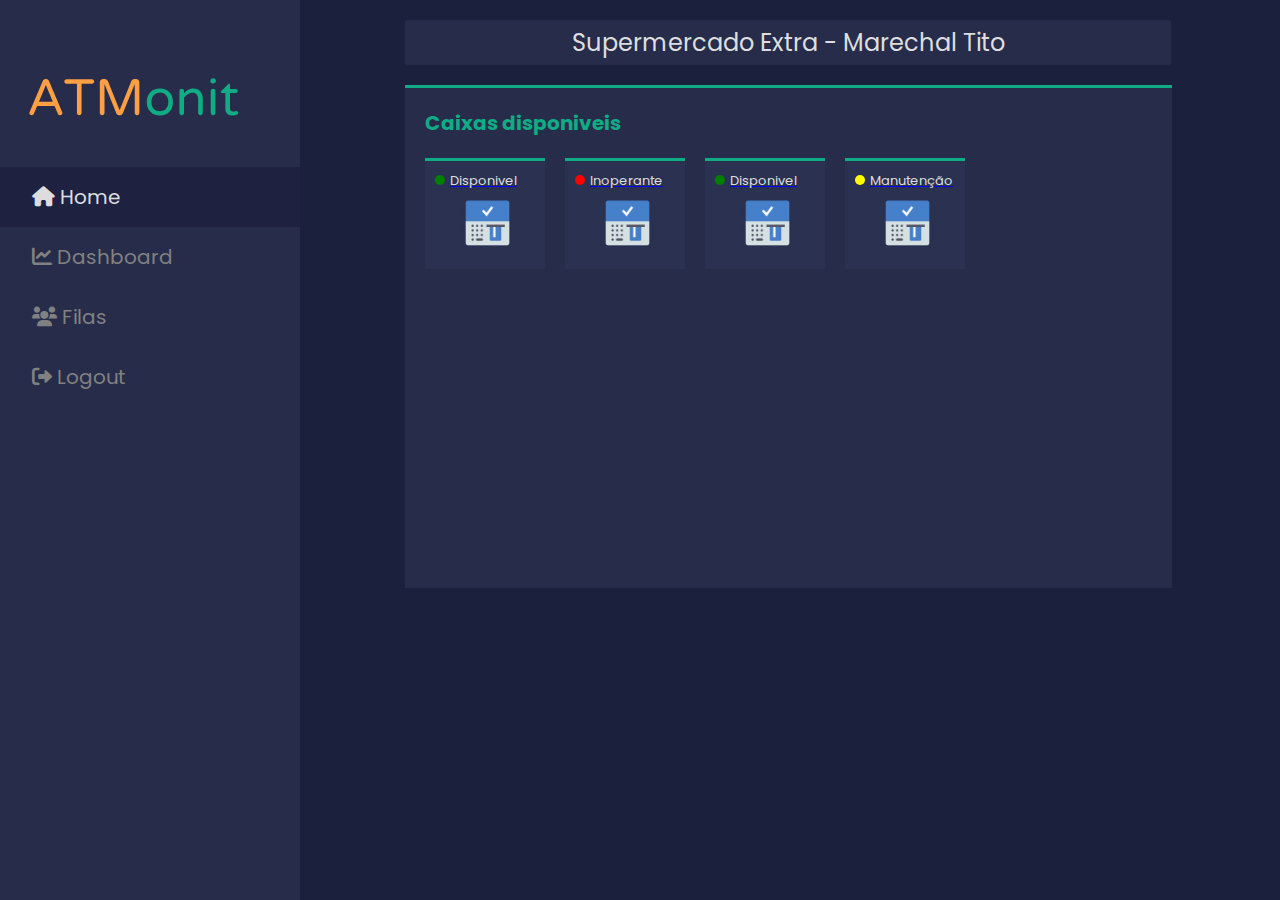
<file: ATmonit/inicio.html>
<!DOCTYPE html>
<html lang="pt-br">

<head>

  <meta charset="UTF-8">
  <meta http-equiv="X-UA-Compatible" content="IE=edge">
  <meta name="viewport" content="width=device-width, initial-scale=1.0">

  <link rel="stylesheet" href="css/style-inicio.css">
  <link rel="stylesheet" href="https://cdnjs.cloudflare.com/ajax/libs/font-awesome/4.7.0/css/font-awesome.min.css">
  <link rel="stylesheet" href="https://cdnjs.cloudflare.com/ajax/libs/font-awesome/6.0.0-beta2/css/all.min.css">
  <link rel="preconnect" href="https://fonts.googleapis.com">
  <link rel="preconnect" href="https://fonts.gstatic.com" crossorigin>
  <link href="https://fonts.googleapis.com/css2?family=Poppins:wght@500&display=swap" rel="stylesheet">


  <title>Document</title>
</head>

<body>

  <div id="mySidenav" class="sidenav">
    <div class="logo">
      <img src="img/atmonit.svg" alt="" class="logo-img">
    </div>
    <a href="#" class="icon-a selected"><i class="fa fa-home icons"></i> Home</a>
    <a href="Dashboard.html" class="icon-a"><i class="fas fa-chart-line icons"></i> Dashboard</a>
    <a href="inovacao.html" class="icon-a"><i class="fa fa-users icons"></i> Filas</a>
    <a href="login.html" class="icon-a"><i class="fa fa-sign-out-alt icons"></i> Logout</a>
  </div>


  <div class="main">

    <div class="box-title">Supermercado Extra - Marechal Tito</div>

    <div class="col-div-8">
      <div class="box-8">
        <div class="content-box">

          <h2 class="card-title">Caixas disponiveis</h2>
          <div id="chart_div" class="graphic"></div>
        </div>


        <div class="col-div-3">
          <a href="Dashboard.html">
          <div class="box expand">
            <span class="status-info">
              <div class="indicator normal"></div>Disponivel
            </span>
            <img src="img/atm.png" class="card-atm" alt="">
            <!-- <i class="fa fa-users box-icon"></i> -->
          </div>
          </a>

          <a href="#">
            <div class="box expand">
              <span class="status-info">
                <div class="indicator danger"></div>
                Inoperante
              </span>
              <img src="img/atm.png" class="card-atm" alt="">
              <!-- <i class="fa fa-users box-icon"></i> -->
            </div>
          </a>
          
          <a href="Dashboard.html">

            <div class="box expand">
              <span class="status-info">
                <div class="indicator normal"></div>Disponivel
              </span>
              <img src="img/atm.png" class="card-atm" alt="">
              <!-- <i class="fa fa-users box-icon"></i> -->
            </div>

          </a>

          <a href="#">

            <div class="box expand">
              <span class="status-info">
                <div class="indicator caution"></div>Manutenção
              </span>
              <img src="img/atm.png" class="card-atm" alt="">
              <!-- <i class="fa fa-users box-icon"></i> -->
            </div>

          </a>
        </div>
      </div>


    </div>

  </div>

</body>

</html>
</file>
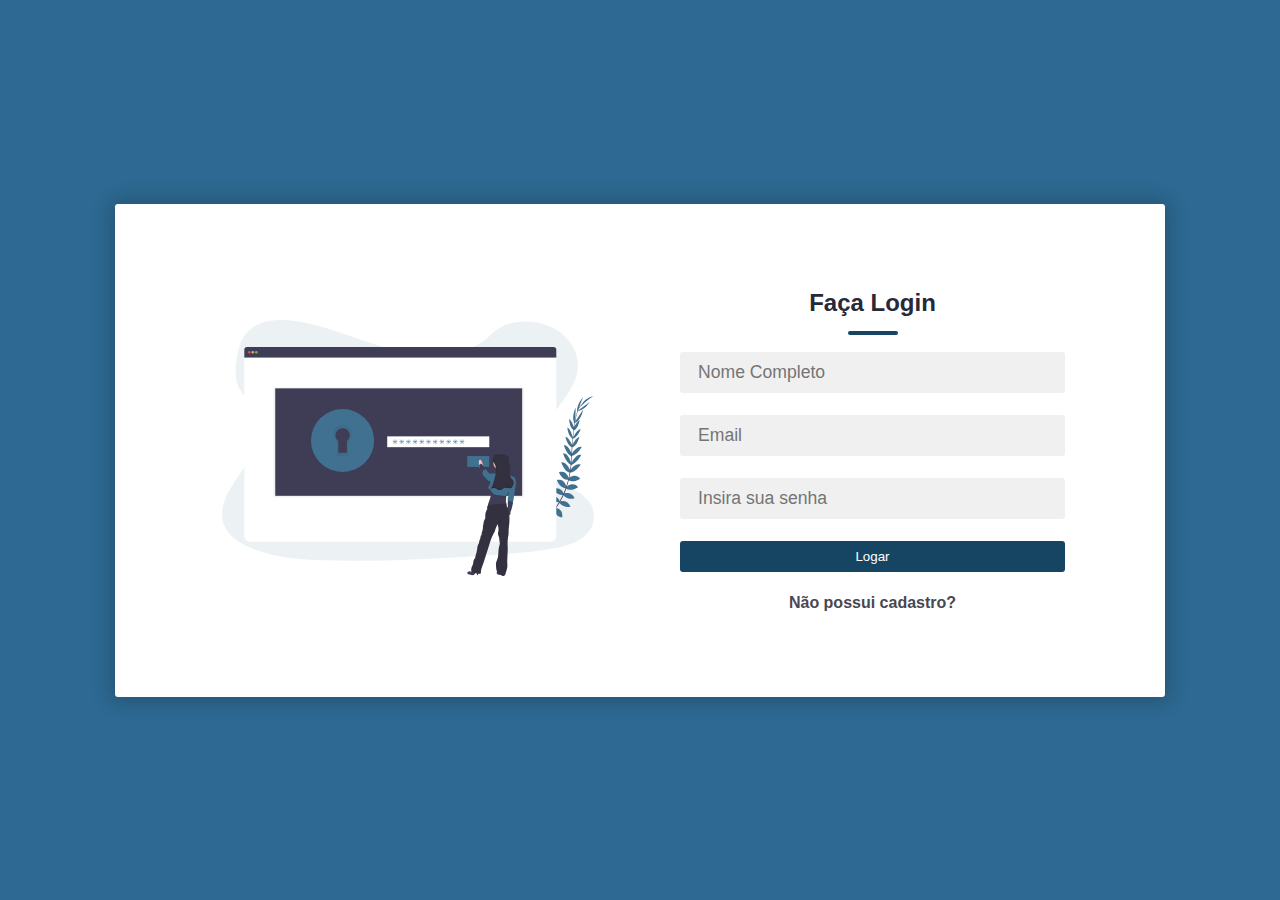
<file: ATmonit/login.html>
<!DOCTYPE html>
<html>
<head>
	<title>AtMonit - Login</title>
	<link rel="stylesheet" type="text/css" href="css/style-login.css">
	<link href="https://fonts.googleapis.com/css?family=Quicksand&display=swap" rel="stylesheet">
	<!-- Substituir a imagem do sortcut icon para uma versão em png -->
	<link rel="sortcut icon" href="img/authentication.svg" type="image/svg" />
	<meta name="viewport" content="width=device-width,initial-scale=1.0,minimum-scale=1.0,maximum-scale=1.0">
</head>
<body>
	<div class="container">
		<div class="contact-box">
			<div class="left">
				<img src="img/authentication.svg" class="img" >
			</div>
			<div class="right">
				<h2>Faça Login</h2>
				<input type="text" class="inpt" placeholder="Nome Completo">
				<input type="text" class="inpt" placeholder="Email">
				<input type="password" class="inpt" placeholder="Insira sua senha">
				<button class="btn">Logar</button>
				<a class="link" href="#">Não possui cadastro?</a>
			</div>
		</div>
	</div>
</body>
</html>
</file>
<file: ATmonit/css/style-inicio.css>
body {
  margin: 0px;
  padding: 0px;
  background-color: #1b203d;
  overflow: hidden;
  font-family: system-ui;
  font-family: 'Poppins', sans-serif;
}

.clearfix {
  clear: both;
}

.logo {
  margin: 0px;
  margin-left: 28px;
  margin-bottom: 30px;
}

.logo-img {
  padding: 4px 0px 5px 0px;
}

.sidenav {
  height: 100%;
  width: 300px;
  position: fixed;
  z-index: 1;
  top: 0;
  left: 0;
  background-color: #272c4a;
  overflow: hidden;
  transition: 0.5s;
  padding-top: 30px;
}

.sidenav a {
  padding: 15px 8px 15px 32px;
  text-decoration: none;
  font-size: 20px;
  color: #818181;
  display: block;
  transition: 0.3s;
}

.sidenav a:hover {
  color: #f1f1f1e7;
  background-color: #1b203d;
}

.selected {
  background-color: #1b203dbb;
  color: #f1f1f1e7 !important;
}

.main {
  transition: margin-left .5s;
  padding-left: 16px;
  margin-left: 300px;
  margin-right: 20px;
}

.head {
  padding: 20px;
}

.box-title {
  height: auto;
  width: 80%;
  padding: 5px;
  background-color: #272c4a;
  margin-top: 20px !important;
  margin: auto;
  border-radius: 3px;
  text-align: center;
  color: #f1f1f1e7;
  font-size: 1.5em;
}

.head {
  padding: 20px;
}

.col-div-8 {
  width: 103.5%;
  float: left;
}

.box-8 {
  width: 78.5%;
  margin-top: 20px !important;
  margin-left: 9.1%;
  background-color: #272c4a;
  height: 500px;
  border-top: 3px solid #10AC84;
}

.content-box {
  padding: 20px;
}

.card-title {
  margin: 0px;
  font-size: 20px;
  color: #10AC84;
}

.col-div-3 {
  width: 25%;
  display: flex;
  font-size: 20px;
  font-weight: 400;
  overflow: visible;
}

/* .col-div-3{
    
  display: block !important;
  flex-direction: column;
  justify-content: space-between;
} */

.card-atm {
  width: 55%;
  margin-left: 25%;
}

.status-info {
  display: flex;
  font-size: small;
  color: #f1f1f1e7;
  margin-bottom: 5px;
}

.indicator {
  width: 10px;
  height: 10px;
  /* background-color: red; */
  margin-top: 4px;
  margin-right: 5px;
  border-radius: 50%;
  font-size: 0.5em;
}

.normal {
  background-color: green;
}

.danger {
  background-color: red;
}

.caution {
  background-color: yellow;
}

@media(max-width: 1100px) {
  .col-div-3 {
    flex-direction: column;
    margin: auto;
  }

  .box-title{

    width: 73%;

  }

  .box {
    margin-bottom: 10px;
  }

  .box-8{

    height: auto;
    width: 71%;
    margin-left: 13%;
  }


}

.box {
  width: 100px;
  background-color: #2b3150;
  margin-left: 20px;
  padding: 10px;
  cursor: pointer;
  border-top: 3px solid #10AC84;
  margin-bottom: none;
}

.expand:hover {
  transform: scale(1.02);
  filter: brightness(110%);
}
</file>
<file: ATmonit/css/style-login.css>
*{
	padding: 0;
	margin: 0;
	box-sizing: border-box;
	font-family: 'Poppins', sans-serif;
}

body{
	height: 100vh;
	width: 100%;
	background-color: #2d6992;
}

.container{
	position: relative;
	width: 100%;
	height: 100%;
	display: flex;
	justify-content: center;
	align-items: center;
	padding: 20px 100px;
}



.contact-box{
	max-width: 1050px;
	display: grid;
	grid-template-columns: repeat(2, 1fr);
	justify-content: center;
	align-items: center;
	text-align: center;
	background-color: #fff;
	box-shadow: 0px 0px 19px 5px rgba(0,0,0,0.19);
	padding: 60px;
	border-radius: 3px;
}

/* Componente lateral da div */
.right{
	padding: 25px 40px;
}

.img{

	width: 80%;

}


.left{

	display: block;

}

/* Titulo do formulario */
h2{
	position: relative;
	padding: 0 0 10px;
	margin-bottom: 25px;
	color: #272838;
}

h2:after{
	content: '';
    position: absolute;
    left: 50%;
    bottom: 0;
    transform: translateX(-50%);
    height: 4px;
    width: 50px;
    border-radius: 2px;
	margin-bottom: -8px;
    background-color: #164564;
}

/* Inputs */

.inpt{
	width: 100%;
	border: 2px solid rgba(0, 0, 0, 0);
	border-radius: 3px;
	outline: none;
	background-color: rgba(230, 230, 230, 0.6);
	padding: 0.5rem 1rem;
	font-size: 1.1rem;
	margin-bottom: 22px;
	transition: .3s;
}

.inpt:hover{
	background-color: rgba(0, 0, 0, 0.1);
}

.inpt:focus{
    border: 2px solid #164564;
    background-color: #fff;
}

.btn{
	width: 100%;
	padding: 0.5rem 1rem;
	background-color: #164564;
	color: #fff;
	border-radius: 3px;
	border: none;
	cursor: pointer;
	transition: .3s;
	margin-bottom: 22px;
}

.btn:hover{
    background-color: #164564;
	filter: brightness(150%);
}


.link{

	text-decoration: none;
	font-weight: bold;
	color: #272838;
	opacity: 85%;

}

.link:hover{

	color: #2d6992;

}


@media screen and (max-width: 880px){
	.contact-box{
		grid-template-columns: 1fr;
		padding: 24px;
	}

	.left{
		height: 200px;
	}

	.img{

		width: 50%;

	}
}

@media screen and (max-width: 500px){
	.container{
		padding: 20px 30px;
	}

	.left{
		display: none;
	}

	h2{
		padding-bottom: 15px;
		margin-bottom: 15px;
	}

	h2:after{

		margin-bottom: -1px;

	}

}
</file>
